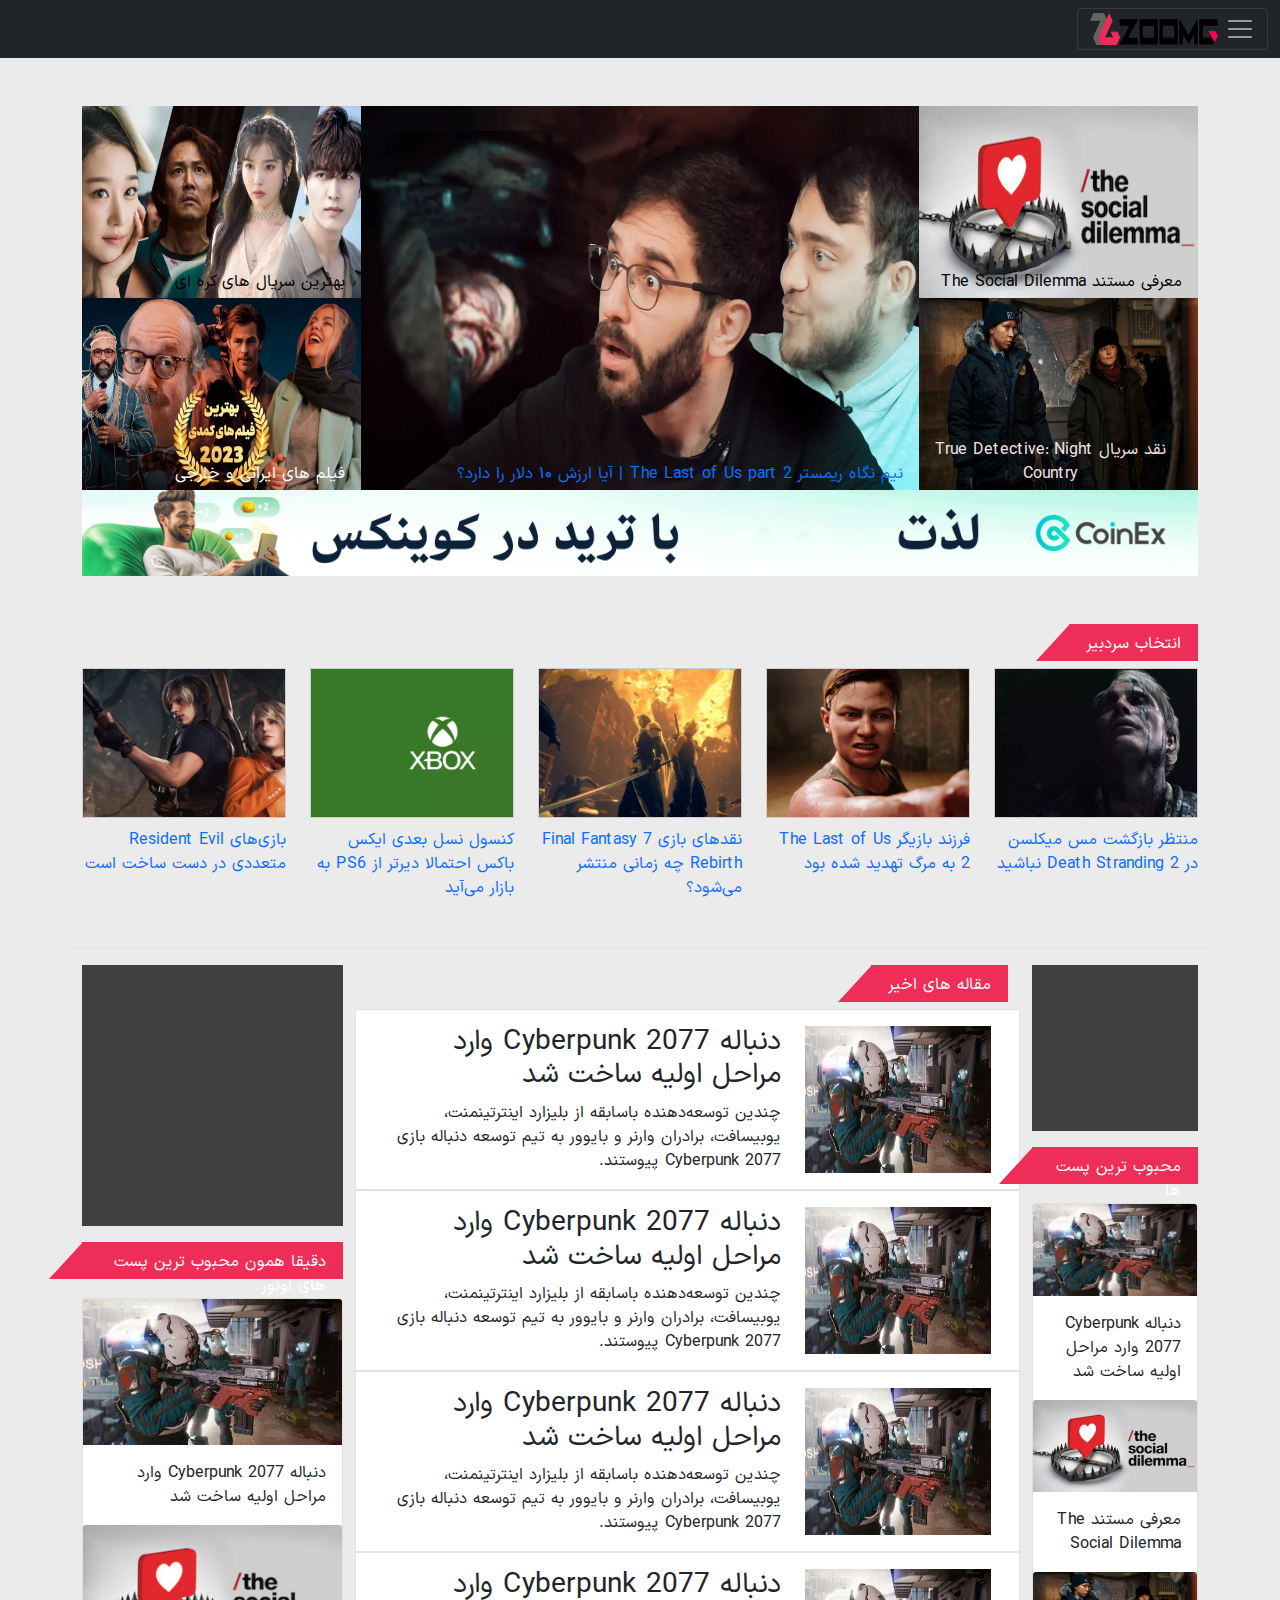
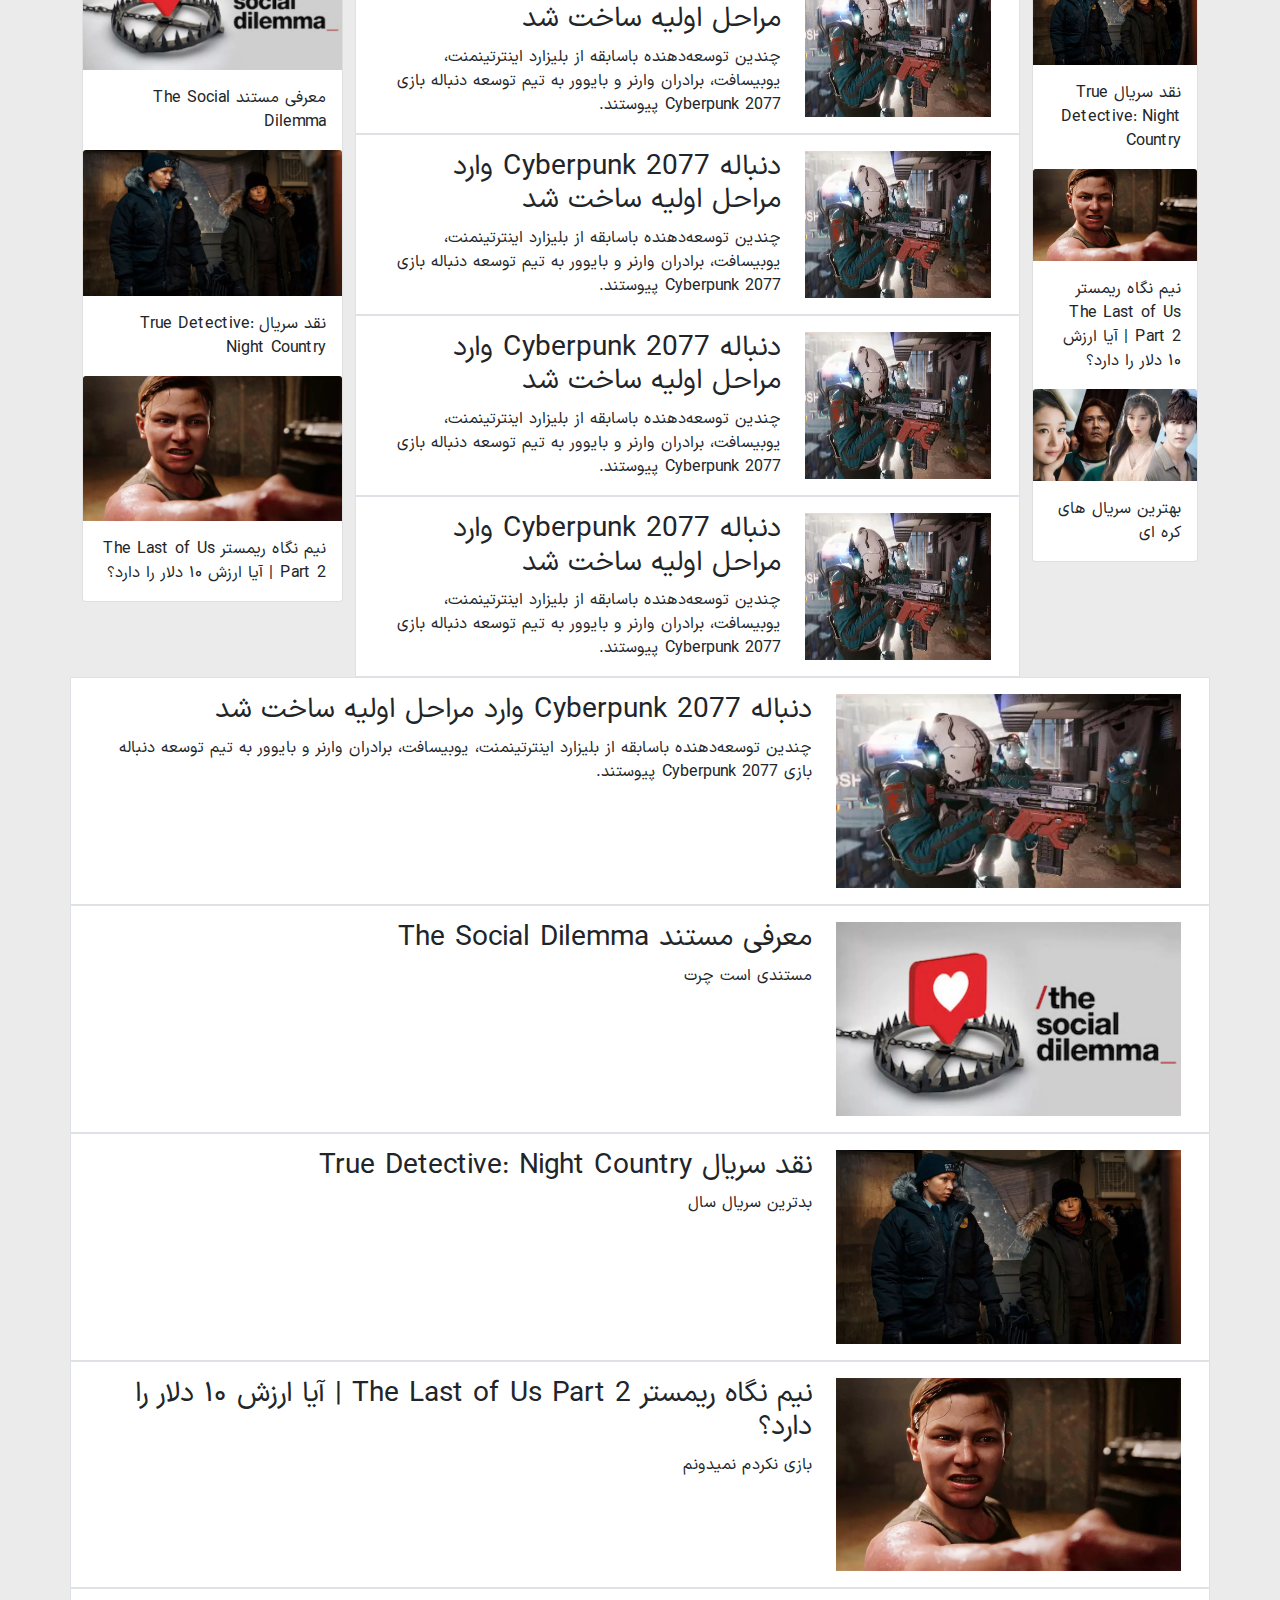
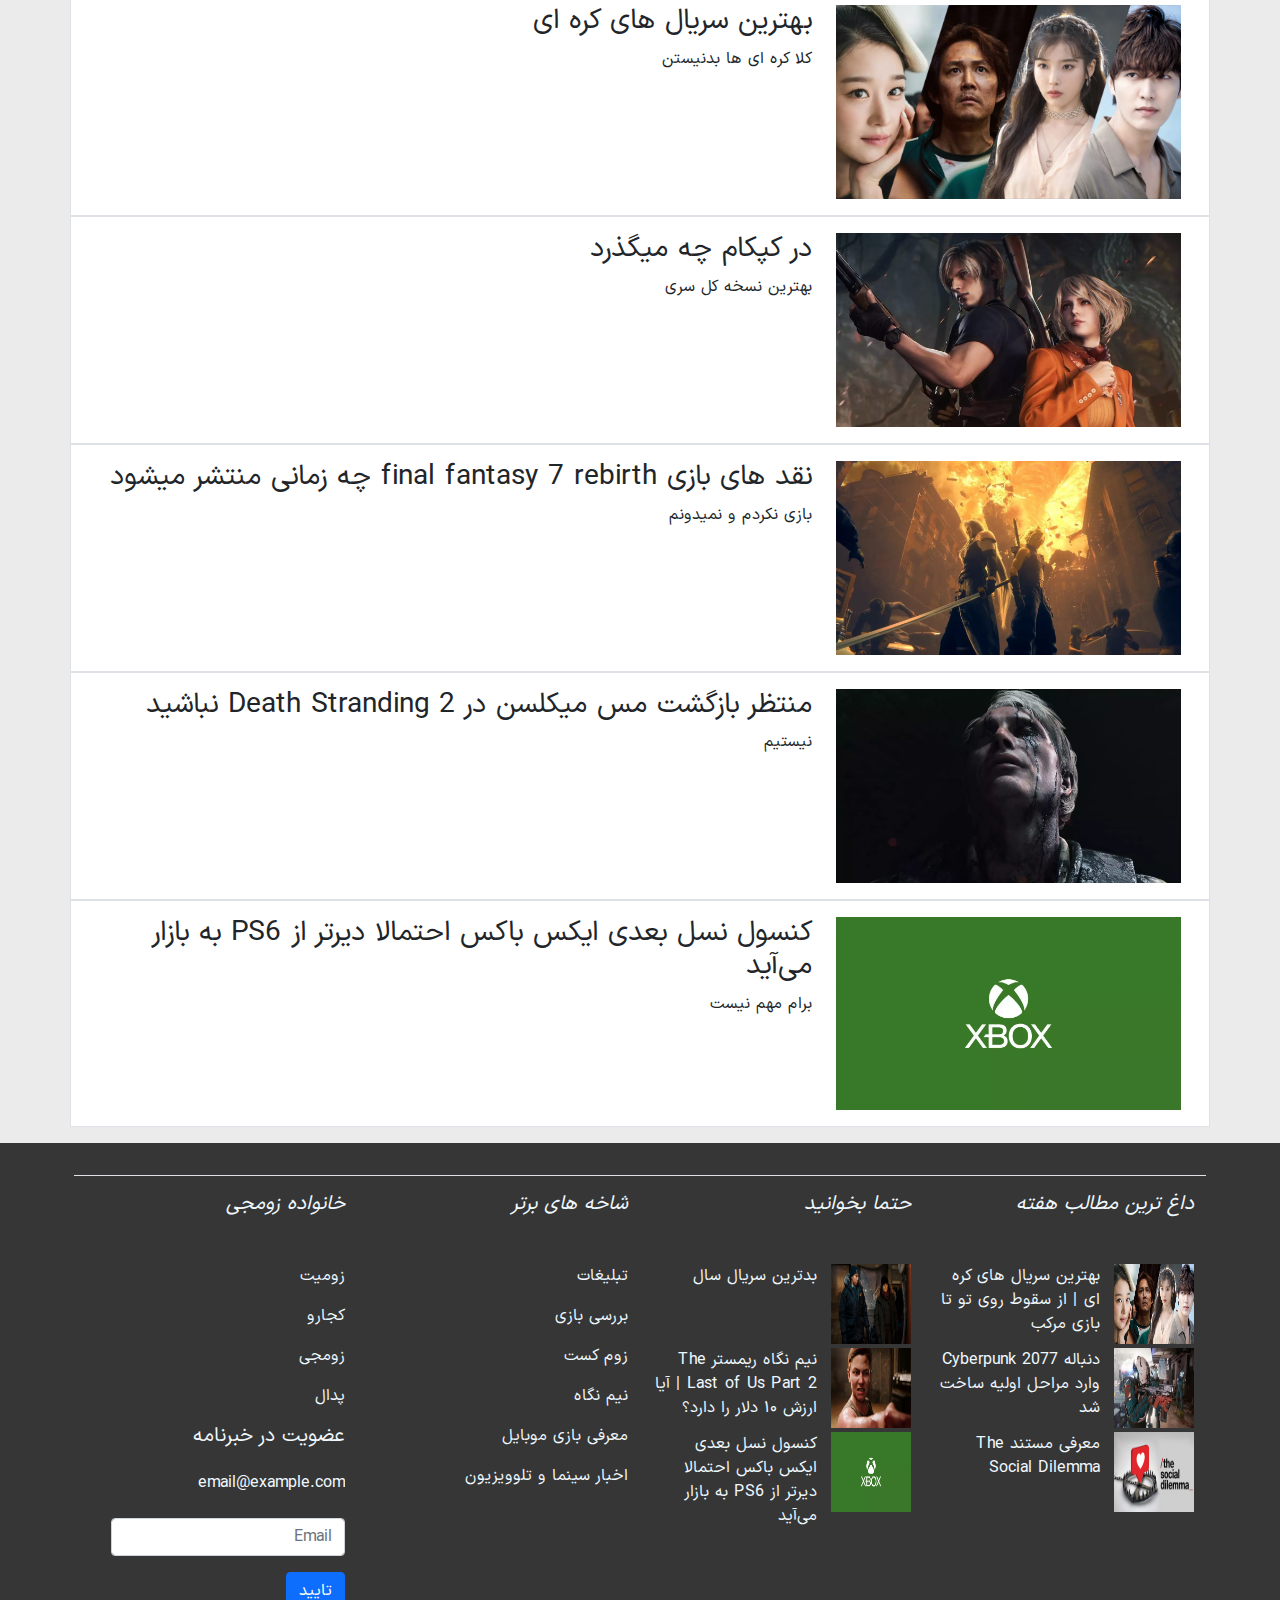
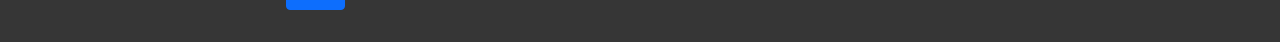
<file: index.html>
<!DOCTYPE html>
<html lang="en">
  <head>
    <meta charset="UTF-8" />
    <meta name="viewport" content="width=device-width, initial-scale=1.0" />
    <link
      rel="stylesheet"
      href="./assets/bootstrap-5.1.3-dist/css/bootstrap.rtl.css"
    />
    <link rel="stylesheet" href="./assets/css/styles.css" />
    <script src="./assets/bootstrap-5.1.3-dist/js/bootstrap.bundle.min.js" defer></script>
    <script src="./assets/js/js.js" defer></script>
    <title>Document</title>
  </head>
  
  <body>
    <div class="collapse" id="navbarToggleExternalContent" data-bs-theme="dark">
      <div class="bg-dark p-4">
        <!-- Example single danger button -->
<div class="btn-group col-xs-12 col-md-2 mt-3">
  <button type="button" class="btn btn-danger dropdown-toggle" data-bs-toggle="dropdown" aria-expanded="false">
    ثبت نام 
  </button>
  <ul class="dropdown-menu">
    <li><a class="dropdown-item" href="./assets/pages/login.html">ثبت نام </a></li>
    <li><hr class="dropdown-divider"></li>
    <li><a class="dropdown-item" href="./assets/pages/login.html">ورود</a></li>
  </ul>
</div>
<!-- Example single danger button -->
<div class="btn-group col-xs-12 col-md-2 mt-3">
  <button type="button" class="btn btn-danger dropdown-toggle" data-bs-toggle="dropdown" aria-expanded="false">
    بازی
  </button>
  <ul class="dropdown-menu">
    <li><a class="dropdown-item" href="#">استراتژیک</a></li>
    <li><hr class="dropdown-divider"></li>
    <li><a class="dropdown-item" href="#">اکشن</a></li>
    <li><hr class="dropdown-divider"></li>
    <li><a class="dropdown-item" href="#">ترسناک</a></li>
    <li><hr class="dropdown-divider"></li>
    <li><a class="dropdown-item" href="#">نوستاژیک</a></li>
  </ul>
</div>
<div class="btn-group col-xs-12 col-md-2 mt-3">
  <button type="button" class="btn btn-danger dropdown-toggle" data-bs-toggle="dropdown" aria-expanded="false">
    سینما و تلویزیون
  </button>
  <ul class="dropdown-menu">
    <li><a class="dropdown-item" href="#">بهترین های سینمای ایران </a></li>
    <li><hr class="dropdown-divider"></li>
    <li><a class="dropdown-item" href="#">بهترین های سینمای خارج</a></li>
    <li><hr class="dropdown-divider"></li>
    <li><a class="dropdown-item" href="#">ترسناک</a></li>
    <li><hr class="dropdown-divider"></li>
    <li><a class="dropdown-item" href="#">کمدی</a></li>
    <li><hr class="dropdown-divider"></li>
    <li><a class="dropdown-item" href="#">خانوادگی</a></li>
    <li><hr class="dropdown-divider"></li>
    <li><a class="dropdown-item" href="#">عاشقانه</a></li>
  </ul>
</div>
<div class="btn-group col-xs-12 col-md-2 mt-3 ">
  <button type="button" class="btn btn-danger dropdown-toggle" data-bs-toggle="dropdown" aria-expanded="false">
    سخت افزار
  </button>
  <ul class="dropdown-menu">
    <li><a class="dropdown-item" href="#">کارت گرافیک</a></li>
    <li><hr class="dropdown-divider"></li>
    <li><a class="dropdown-item" href="#">nvidia</a></li>
    <li><hr class="dropdown-divider"></li>
    <li><a class="dropdown-item" href="#">intel</a></li>
    <li><hr class="dropdown-divider"></li>
    <li><a class="dropdown-item" href="#">بهترین های هر نسل</a></li>
  </ul>
</div>
<div class="btn-group col-xs-12 col-md-2 mt-3">
  <button type="button" class="btn btn-danger dropdown-toggle" data-bs-toggle="dropdown" aria-expanded="false">
    انیمه و انیمیشن
  </button>
  <ul class="dropdown-menu">
    <li><a class="dropdown-item" href="#">نقد و بررسی</a></li>
    <li><hr class="dropdown-divider"></li>  
    <li><a class="dropdown-item" href="#">بهترین ها</a></li>
    <li><hr class="dropdown-divider"></li>  
    <li><a class="dropdown-item" href="#">مانگا</a></li>
    <li><hr class="dropdown-divider"></li>
    <li><a class="dropdown-item" href="#">نوستاژیک</a></li>
  </ul>
</div>  
      </div>
    </div>
    <nav class="navbar navbar-dark bg-dark">
      <div class="container-fluid">
        <button class="navbar-toggler" type="button" data-bs-toggle="collapse" data-bs-target="#navbarToggleExternalContent" aria-controls="navbarToggleExternalContent" aria-expanded="false" aria-label="Toggle navigation">
          <span class="navbar-toggler-icon"></span>
          <span ><img src="./assets/images/zoomg_logo.webp" style="height: 2rem; width: 8rem;" alt=""></span>
        </button>
        
      </div>
    </nav>
    <div class="container mt-5 " id="gall">
      <!-- first Row --------------------------------------------------------------------------------------------------->
      <div class="row gy-0 gx-0 d-none d-md-flex" >
        <div class="col-md-3">
          <div class="imgcontainer" style="height: 12rem;">
            <img src="./assets/images/the-social-dilemma-cover.webp" alt="" class="img-fluid " style="height: 12rem;">
            <div class="bottom-right" style="color: rgb(0, 0, 0);"><p>معرفی مستند The Social Dilemma</p></div>
          </div>
          
          <div  class="imgcontainer" style="height: 12rem;">
            <img src="./assets/images/true-detective-night-country-oliver-tagaq-home.webp" alt="" class="img-fluid " style="height: 12rem;">
            <div class="bottom-right" style="color: rgb(243, 227, 227);"><p>نقد سریال True Detective: Night Country</p></div>
          </div>
        </div>
        <div class="col-md-6">
          <div class="imgcontainer">
            <img src="./assets/images/thelastofus-part2-remastered-zoomg-nim-negah.webp" alt="" class="img-fluid " style="height: 24rem;">
            <div class="bottom-right" style="color: rgb(243, 227, 227);"><a href="./assets/pages/content.html">نیم نگاه ریمستر The Last of Us part 2 | آیا ارزش ۱۰ دلار را دارد؟</a></div>
          </div>
        </div>
        <div class="col-md-3">
          <div class="imgcontainer">
            <img src="./assets/images/best-south-korean-tv-shows1.webp" alt="" class="img-fluid " style="height: 12rem;">
            <div class="bottom-right" style="color: rgb(0, 0, 0);"><p>بهترین سریال های کره ای</p></div>
          </div>
          <div class="imgcontainer">
            <img src="./assets/images/2023-best-comedy.webp" alt="" class="img-fluid " style="height: 12rem;">
            <div class="bottom-right" style="color: rgb(255, 255, 255);"><p>فیلم های ایرانی و خارجی </p></div>
          </div>
        </div>
      </div>
      <div class="row gy-0 gx-0 d-md-none" id="gall2">
        <div class="col-md-3  col-xs-12">
          <div class="imgcontainer w-100 h-xs-100">
            <img src="./assets/images/the-social-dilemma-cover.webp" alt="" class="img-fluid  w-100 h-xs-100">
            <div class="bottom-right" style="color: rgb(0, 0, 0);"><p>معرفی مستند The Social Dilemma </p></div>
          </div>
          <div  class="imgcontainer w-100 h-xs-100">
            <img src="./assets/images/true-detective-night-country-oliver-tagaq-home.webp" alt="" class="img-fluid  w-100 h-xs-100">
            <div class="bottom-right" style="color: rgb(243, 227, 227);"><p>نقد سریال True Detective: Night Country</p></div>
          </div>
        </div>
        <div class="col-md-6 col-xs-12">
          <div class="imgcontainer">
            <img src="./assets/images/thelastofus-part2-remastered-zoomg-nim-negah.webp" alt="" class="img-fluid " style="height: 24rem;">
            <div class="bottom-right" style="color: rgb(243, 227, 227);"><p>نیم نگاه ریمستر The Last of Us Part 2 | آیا ارزش ۱۰ دلار را دارد؟</p></div>
          </div>
        </div>
        <div class="col-md-3 col-xs-12">
          <div class="imgcontainer">
            <img src="./assets/images/best-south-korean-tv-shows1.webp" alt="" class="img-fluid  w-100 h-xs-100">
            <div class="bottom-right" style="color: rgb(0, 0, 0);"><p>بهترین سریال های کره ای</p></div>
          </div>
          <div class="imgcontainer">
            <img src="./assets/images/2023-best-comedy.webp" alt="" class="img-fluid  w-100 h-xs-100">
            <div class="bottom-right" style="color: rgb(255, 255, 255);"><p>فیلم های ایرانی و خارجی</p></div>
          </div>
        </div>
      </div> 
      <!-- first Row end -->
      <!-- Second Row -->
       <div class="row">
        <div class="imgcontainer col-xs-12 ">
          <img src="./assets/images/gifzoomg-1300-100.gif" alt="" class="w-100">
        </div>
      </div>
      <!-- Second Row end -->
    </div>
    <!-- Second container -->
    <div class="container mt-5 d-none d-md-block ">
      <div class="customTitle">
        انتخاب سردبیر
      </div>
      <ul style="height: auto; " class="row">
        <li class="col-md col-sm-6 col-xs-12"><a class="imagecontainer " style="background-image: url(./assets/images/f8a4ecd5-6cd0-4bd2-8ae3-00bd445362b1.webp);" href="#" ></a><a class="textContainer" href="https://www.zoomg.ir/game-news/366577-death-stranding-2-mads-mikkelsen/">منتظر بازگشت مس میکلسن در Death Stranding 2 نباشید</a></li>
        <li class="col-md col-sm-6 col-xs-12"><a class="imagecontainer " style="background-image: url(./assets/images/the-last-of-us-part-2-abby.webp);" href="#" ></a><a class="textContainer" href="https://www.zoomg.ir/game-news/366578-tlou-2-threatened-abby-actor-child/">فرزند بازیگر The Last of Us 2 به مرگ تهدید شده بود</a></li>
        <li class="col-md col-sm-6 col-xs-12"><a class="imagecontainer " style="background-image: url(./assets/images/final-fantasy-7-rebirth.webp);" href="#" ></a><a class="textContainer" href="https://www.zoomg.ir/game-news/366572-final-fantasy-7-rebirth-reviews/">نقدهای بازی Final Fantasy 7 Rebirth چه زمانی منتشر می‌شود؟</a></li>
        <li class="col-md col-sm-6 col-xs-12"><a class="imagecontainer " style="background-image: url(./assets/images/xbox-logo.webp);" href="#" ></a><a class="textContainer" href="https://www.zoomg.ir/game-news/366568-next-gen-xbox-release-later-ps6/">کنسول نسل بعدی ایکس باکس احتمالا دیرتر از PS6 به بازار می‌آید</a></li>
        <li class="col-md col-sm-6 col-xs-12"><a class="imagecontainer " style="background-image: url(./assets/images/resident-evil-4-remake-review-zoomg.webp);" href="#" ></a><a class="textContainer" href="https://www.zoomg.ir/game-news/366560-five-resident-evil-games-development/">بازی‌های Resident Evil متعددی در دست ساخت است</a></li>
      </ul>
    </div>
    <div class="container-fluid mt-5 d-block d-md-none ">
      <div class="customTitle">
        انتخاب سردبیر
      </div>
      <ul style="height: auto; " class="row-fluid">
        <li class="col-sm-6 col-xs-12"><a class="imagecontainer" style="background-image: url(./assets/images/f8a4ecd5-6cd0-4bd2-8ae3-00bd445362b1.webp);" href="#" ></a><a class="textContainer" href="https://www.zoomg.ir/game-news/366577-death-stranding-2-mads-mikkelsen/">منتظر بازگشت مس میکلسن در Death Stranding 2 نباشید</a></li>
        <li class="col-sm-6 col-xs-12"><a class="imagecontainer" style="background-image: url(./assets/images/the-last-of-us-part-2-abby.webp);" href="#" ></a><a class="textContainer" href="https://www.zoomg.ir/game-news/366578-tlou-2-threatened-abby-actor-child/">فرزند بازیگر The Last of Us 2 به مرگ تهدید شده بود</a></li>
        <li class="col-sm-6 col-xs-12"><a class="imagecontainer" style="background-image: url(./assets/images/final-fantasy-7-rebirth.webp);" href="#" ></a><a class="textContainer" href="https://www.zoomg.ir/game-news/366572-final-fantasy-7-rebirth-reviews/">نقدهای بازی Final Fantasy 7 Rebirth چه زمانی منتشر می‌شود؟</a></li>
        <li class="col-sm-6 col-xs-12"><a class="imagecontainer" style="background-image: url(./assets/images/xbox-logo.webp);" href="#" ></a><a class="textContainer" href="https://www.zoomg.ir/game-news/366568-next-gen-xbox-release-later-ps6/">کنسول نسل بعدی ایکس باکس احتمالا دیرتر از PS6 به بازار می‌آید</a></li>
        <li class="col-sm-6 col-xs-12"><a class="imagecontainer" style="background-image: url(./assets/images/resident-evil-4-remake-review-zoomg.webp);" href="#" ></a><a class="textContainer" href="https://www.zoomg.ir/game-news/366560-five-resident-evil-games-development/">بازی‌های Resident Evil متعددی در دست ساخت است</a></li>
      </ul>
    </div>
        <!-- Second container end -->
    <div class="container mt-5 border-top pt-3" >
    <div class="row"  id="root3">
      <div class="col-md-2  d-none d-md-block " id="root1"><img class="w-100" src="./assets/images/250-x-250-banner-2.gif" alt="" >
        <div class="customTitle mt-3">
          محبوب ترین پست ها
        </div>
      </div>
    
      <div class="col-md-7">
        <div class="customTitle ">
          مقاله های اخیر
        </div>
        
        <div class="row border p-3 " style="background-color: white;">
          <div class="col-md-4">
            <img class="w-100 h-100" src="./assets/images/cyberpunk-2077-characters.webp" alt="">
          </div>
          <div class="col-md-8">
            <ul>
              <li><h3>دنباله Cyberpunk 2077 وارد مراحل اولیه ساخت شد</h3></li>
              <li><p>چندین توسعه‌دهنده باسابقه از بلیزارد اینترتینمنت، یوبیسافت، برادران وارنر و بایوور به تیم توسعه دنباله بازی Cyberpunk 2077 پیوستند.</p></li>
            </ul>
          </div>
        </div>
        <div class="row border p-3 " style="background-color: white;">
          <div class="col-md-4">
            <img class="w-100 h-100" src="./assets/images/cyberpunk-2077-characters.webp" alt="">
          </div>
          <div class="col-md-8">
            <ul>
              <li><h3>دنباله Cyberpunk 2077 وارد مراحل اولیه ساخت شد</h3></li>
              <li><p>چندین توسعه‌دهنده باسابقه از بلیزارد اینترتینمنت، یوبیسافت، برادران وارنر و بایوور به تیم توسعه دنباله بازی Cyberpunk 2077 پیوستند.</p></li>
            </ul>
          </div>
        </div>
        <div class="row border p-3 " style="background-color: white;">
          <div class="col-md-4">
            <img class="w-100 h-100" src="./assets/images/cyberpunk-2077-characters.webp" alt="">
          </div>
          <div class="col-md-8">
            <ul>
              <li><h3>دنباله Cyberpunk 2077 وارد مراحل اولیه ساخت شد</h3></li>
              <li><p>چندین توسعه‌دهنده باسابقه از بلیزارد اینترتینمنت، یوبیسافت، برادران وارنر و بایوور به تیم توسعه دنباله بازی Cyberpunk 2077 پیوستند.</p></li>
            </ul>
          </div>
        </div>
        <div class="row border p-3 " style="background-color: white;">
          <div class="col-md-4">
            <img class="w-100 h-100" src="./assets/images/cyberpunk-2077-characters.webp" alt="">
          </div>
          <div class="col-md-8">
            <ul>
              <li><h3>دنباله Cyberpunk 2077 وارد مراحل اولیه ساخت شد</h3></li>
              <li><p>چندین توسعه‌دهنده باسابقه از بلیزارد اینترتینمنت، یوبیسافت، برادران وارنر و بایوور به تیم توسعه دنباله بازی Cyberpunk 2077 پیوستند.</p></li>
            </ul>
          </div>
        </div>
        <div class="row border p-3 " style="background-color: white;">
          <div class="col-md-4">
            <img class="w-100 h-100" src="./assets/images/cyberpunk-2077-characters.webp" alt="">
          </div>
          <div class="col-md-8">
            <ul>
              <li><h3>دنباله Cyberpunk 2077 وارد مراحل اولیه ساخت شد</h3></li>
              <li><p>چندین توسعه‌دهنده باسابقه از بلیزارد اینترتینمنت، یوبیسافت، برادران وارنر و بایوور به تیم توسعه دنباله بازی Cyberpunk 2077 پیوستند.</p></li>
            </ul>
          </div>
        </div>
        <div class="row border p-3 " style="background-color: white;">
          <div class="col-md-4">
            <img class="w-100 h-100" src="./assets/images/cyberpunk-2077-characters.webp" alt="">
          </div>
          <div class="col-md-8">
            <ul>
              <li><h3>دنباله Cyberpunk 2077 وارد مراحل اولیه ساخت شد</h3></li>
              <li><p>چندین توسعه‌دهنده باسابقه از بلیزارد اینترتینمنت، یوبیسافت، برادران وارنر و بایوور به تیم توسعه دنباله بازی Cyberpunk 2077 پیوستند.</p></li>
            </ul>
          </div>
        </div>
        <div class="row border p-3 " style="background-color: white;">
          <div class="col-md-4">
            <img class="w-100 h-100" src="./assets/images/cyberpunk-2077-characters.webp" alt="">
          </div>
          <div class="col-md-8">
            <ul>
              <li><h3>دنباله Cyberpunk 2077 وارد مراحل اولیه ساخت شد</h3></li>
              <li><p>چندین توسعه‌دهنده باسابقه از بلیزارد اینترتینمنت، یوبیسافت، برادران وارنر و بایوور به تیم توسعه دنباله بازی Cyberpunk 2077 پیوستند.</p></li>
            </ul>
          </div>
        </div>
      </div>
      <div class="col-md-3 d-none d-md-block" id="root2"><img class="w-100" src="./assets/images/250-x-250-banner-2.gif" alt="">
        <div class="customTitle mt-3">
          دقیقا همون محبوب ترین پست های اونور
        </div>
        
        </div>
  </div>
</div>
    <div class="container-fluid mt-3 " style="background-color: #363636;">
      <div class="container p-3">
        <div class="row ">
          <div class="col-md-3 col-sm-6 col-xs-12 border-top pt-3 mt-3"><h5 style="color: aliceblue;"><em>داغ ترین مطالب هفته</em></h5>
            <ul>
              <li>
                <div class="row mt-5">
                  <div class="col-4"><img style="height: 80px; width: 80px;" src="./assets/images/best-south-korean-tv-shows1.webp" alt=""></div>
                  <div class="col-8"><p style="color: aliceblue;">بهترین سریال های کره ای | از سقوط روی تو تا بازی مرکب</p></div>
                </div>
              </li>
              <li>
                <div class="row mt-1">
                  <div class="col-4"><img style="height: 80px; width: 80px;" src="./assets/images/cyberpunk-2077-characters.webp" alt=""></div>
                  <div class="col-8"><p style="color: aliceblue;">دنباله Cyberpunk 2077 وارد مراحل اولیه ساخت شد</p></div>
                </div>
              </li>
              <li>
                <div class="row mt-1">
                  <div class="col-4"><img style="height: 80px; width: 80px;" src="./assets/images/the-social-dilemma-cover.webp" alt=""></div>
                  <div class="col-8"><p style="color: aliceblue;">معرفی مستند The Social Dilemma</p></div>
                </div>
              </li>
            </ul>
          </div>
          <div class="col-md-3 col-sm-6 col-xs-12 border-top pt-3 mt-3"><h5 style="color: aliceblue;"><em>حتما بخوانید</em></h5>
            <ul>
              <li>
                <div class="row mt-5">
                  <div class="col-4"><img style="height: 80px; width: 80px;" src="./assets/images/true-detective-night-country-oliver-tagaq-home.webp" alt=""></div>
                  <div class="col-8"><p style="color: aliceblue;">بدترین سریال سال</p></div>
                </div>
              </li>
              <li>
                <div class="row mt-1">
                  <div class="col-4"><img style="height: 80px; width: 80px;" src="./assets/images/the-last-of-us-part-2-abby.webp" alt=""></div>
                  <div class="col-8"><p style="color: aliceblue;">نیم نگاه ریمستر The Last of Us Part 2 | آیا ارزش ۱۰ دلار را دارد؟</p></div>
                </div>
              </li>
              <li>
                <div class="row mt-1">
                  <div class="col-4"><img style="height: 80px; width: 80px;" src="./assets/images/xbox-logo.webp" alt=""></div>
                  <div class="col-8"><p style="color: aliceblue;">کنسول نسل بعدی ایکس باکس احتمالا دیرتر از PS6 به بازار می‌آید</p></div>
                </div>
              </li>
            </ul>
          </div>
          <div class="col-md-3 col-sm-6 col-xs-12 border-top pt-3 mt-3"><h5 style="color: aliceblue;"><em>شاخه های برتر</em></h5>
            <ul>
              <li class="mt-5"><p style="color: aliceblue;">تبلیغات</p></li>
              <li class="mt-3"><p style="color: aliceblue;">بررسی بازی</p></li>
              <li class="mt-3"><p style="color: aliceblue;">زوم کست</p></li>
              <li class="mt-3"><p style="color: aliceblue;">نیم نگاه</p></li>
              <li class="mt-3"><p style="color: aliceblue;">معرفی بازی موبایل</p></li>
              <li class="mt-3"><p style="color: aliceblue;">اخبار سینما و تلوویزیون</p></li>
            </ul>
          </div>
          <div class="col-md-3 col-sm-6 col-xs-12 border-top pt-3 mt-3"><h5 style="color: aliceblue;"><em>خانواده زومجی</em></h5>
            <ul>
              <li class="mt-5"><p style="color: aliceblue;">زومیت</p></li>
              <li class="mt-3"><p style="color: aliceblue;">کجارو</p></li>
              <li class="mt-3"><p style="color: aliceblue;">زومجی</p></li>
              <li class="mt-3"><p style="color: aliceblue;">پدال</p></li>
              <li class="mt-3"><h5 style="color:aliceblue;">عضویت در خبرنامه</h5></li>
              <li class="mt-3">
                <form class="row g-3">
                  <div class="col-auto">
                    <label for="staticEmail2" class="visually-hidden">ایمیل خود را وارد کنید</label>
                    <input type="text" readonly class="form-control-plaintext " style="color: aliceblue;" id="staticEmail2" value="email@example.com">
                  </div>
                  <div class="col-auto">
                    <label for="inputPassword2" class="visually-hidden">Email</label>
                    <input type="password" class="form-control" id="inputPassword2" placeholder="Email">
                  </div>
                  <div class="col-auto">
                    <button type="submit" class="btn btn-primary mb-3">تایید</button>
                  </div>
                </form>
              </li>
            </ul>
          </div>
        </div>
      </div>
  </body>
</html>
</file>
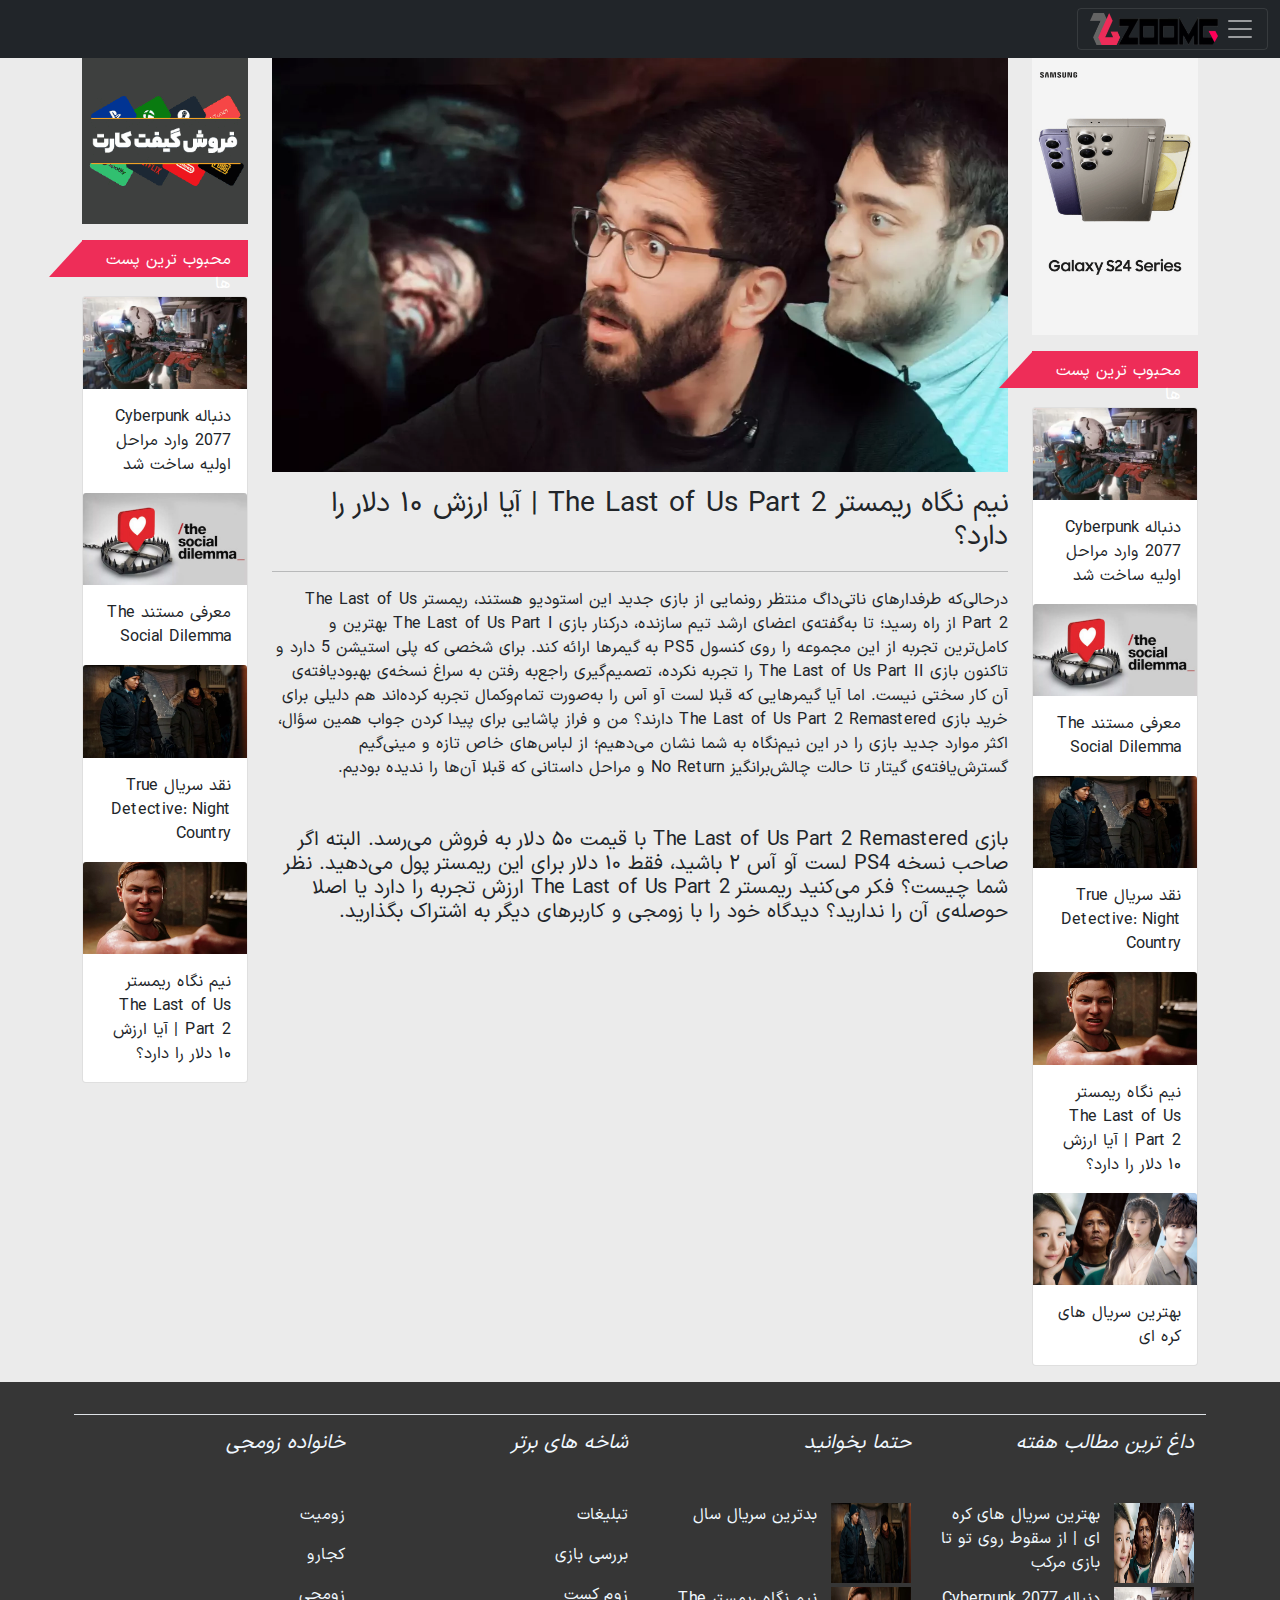
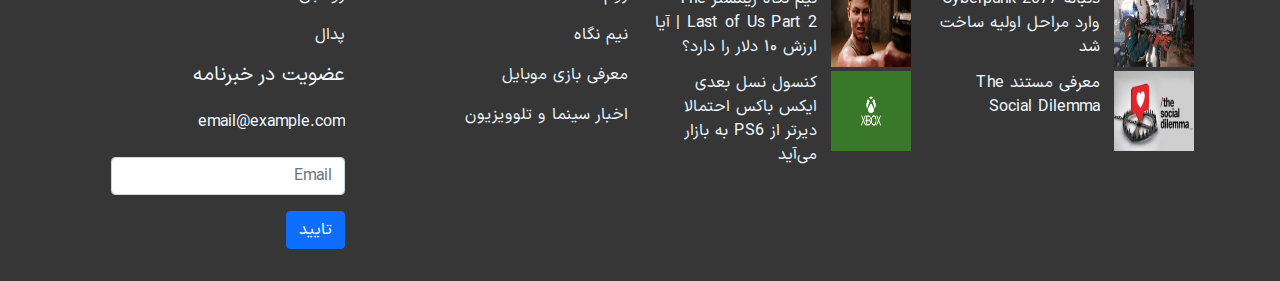
<file: assets/pages/content.html>
<!DOCTYPE html>
<html lang="en">
<head>
  <meta charset="UTF-8">
  <meta name="viewport" content="width=device-width, initial-scale=1.0">
  <link rel="stylesheet" href="../bootstrap-5.1.3-dist/css/bootstrap.rtl.min.css">
  <link rel="stylesheet" href="../css/styles.css">
  <script src="../bootstrap-5.1.3-dist/js/bootstrap.bundle.min.js" defer></script>
  <title>Document</title>
</head>
<body>
  <div class="collapse" id="navbarToggleExternalContent" data-bs-theme="dark">
    <div class="bg-dark p-4">
      <!-- Example single danger button -->
<div class="btn-group col-xs-12 col-md-2 mt-3">
<button type="button" class="btn btn-danger dropdown-toggle" data-bs-toggle="dropdown" aria-expanded="false">
  ثبت نام 
</button>
<ul class="dropdown-menu">
  <li><a class="dropdown-item" href="../pages/login.html">ثبت نام </a></li>
  <li><hr class="dropdown-divider"></li>
  <li><a class="dropdown-item" href="../pages/login.html">ورود</a></li>
</ul>
</div>
<!-- Example single danger button -->
<div class="btn-group col-xs-12 col-md-2 mt-3">
<button type="button" class="btn btn-danger dropdown-toggle" data-bs-toggle="dropdown" aria-expanded="false">
  بازی
</button>
<ul class="dropdown-menu">
  <li><a class="dropdown-item" href="#">استراتژیک</a></li>
  <li><hr class="dropdown-divider"></li>
  <li><a class="dropdown-item" href="#">اکشن</a></li>
  <li><hr class="dropdown-divider"></li>
  <li><a class="dropdown-item" href="#">ترسناک</a></li>
  <li><hr class="dropdown-divider"></li>
  <li><a class="dropdown-item" href="#">نوستاژیک</a></li>
</ul>
</div>
<div class="btn-group col-xs-12 col-md-2 mt-3">
<button type="button" class="btn btn-danger dropdown-toggle" data-bs-toggle="dropdown" aria-expanded="false">
  سینما و تلویزیون
</button>
<ul class="dropdown-menu">
  <li><a class="dropdown-item" href="#">بهترین های سینمای ایران </a></li>
  <li><hr class="dropdown-divider"></li>
  <li><a class="dropdown-item" href="#">بهترین های سینمای خارج</a></li>
  <li><hr class="dropdown-divider"></li>
  <li><a class="dropdown-item" href="#">ترسناک</a></li>
  <li><hr class="dropdown-divider"></li>
  <li><a class="dropdown-item" href="#">کمدی</a></li>
  <li><hr class="dropdown-divider"></li>
  <li><a class="dropdown-item" href="#">خانوادگی</a></li>
  <li><hr class="dropdown-divider"></li>
  <li><a class="dropdown-item" href="#">عاشقانه</a></li>
</ul>
</div>
<div class="btn-group col-xs-12 col-md-2 mt-3 ">
<button type="button" class="btn btn-danger dropdown-toggle" data-bs-toggle="dropdown" aria-expanded="false">
  سخت افزار
</button>
<ul class="dropdown-menu">
  <li><a class="dropdown-item" href="#">کارت گرافیک</a></li>
  <li><hr class="dropdown-divider"></li>
  <li><a class="dropdown-item" href="#">nvidia</a></li>
  <li><hr class="dropdown-divider"></li>
  <li><a class="dropdown-item" href="#">intel</a></li>
  <li><hr class="dropdown-divider"></li>
  <li><a class="dropdown-item" href="#">بهترین های هر نسل</a></li>
</ul>
</div>
<div class="btn-group col-xs-12 col-md-2 mt-3">
<button type="button" class="btn btn-danger dropdown-toggle" data-bs-toggle="dropdown" aria-expanded="false">
  انیمه و انیمیشن
</button>
<ul class="dropdown-menu">
  <li><a class="dropdown-item" href="#">نقد و بررسی</a></li>
  <li><hr class="dropdown-divider"></li>  
  <li><a class="dropdown-item" href="#">بهترین ها</a></li>
  <li><hr class="dropdown-divider"></li>  
  <li><a class="dropdown-item" href="#">مانگا</a></li>
  <li><hr class="dropdown-divider"></li>
  <li><a class="dropdown-item" href="#">نوستاژیک</a></li>
</ul>
</div>  
    </div>
  </div>
  <nav class="navbar navbar-dark bg-dark">
    <div class="container-fluid">
      <button class="navbar-toggler" type="button" data-bs-toggle="collapse" data-bs-target="#navbarToggleExternalContent" aria-controls="navbarToggleExternalContent" aria-expanded="false" aria-label="Toggle navigation">
        <span class="navbar-toggler-icon"></span>
        <span><img src="../images/zoomg_logo.webp" style="height: 2rem; width: 8rem;" alt=""></span>
      </button>
      
    </div>
  </nav>
  <div class="container">
    <div class="row">
      <div class="col-2 d-none d-md-block"><img class="w-100 " src="../images/banner-samsungfire-300-500.gif" alt="">
        <div class="customTitle mt-3 ">
          محبوب ترین پست ها
        </div>
        <div class="card w-100" style="width: 18rem;"><div><img src="../images/cyberpunk-2077-characters.webp" class="card-img-top w-100" alt="..."> <div class="card-body"> <p class="card-text">دنباله Cyberpunk 2077 وارد مراحل اولیه ساخت شد</p> </div> <img src="../images/the-social-dilemma-cover.webp" class="card-img-top w-100" alt="..."> <div class="card-body"> <p class="card-text">معرفی مستند The Social Dilemma</p> </div> <img src="../images/true-detective-night-country-oliver-tagaq-home.webp" class="card-img-top w-100" alt="..."> <div class="card-body"> <p class="card-text">نقد سریال True Detective: Night Country</p> </div> <img src="../images/the-last-of-us-part-2-abby.webp" class="card-img-top w-100" alt="..."> <div class="card-body"> <p class="card-text">نیم نگاه ریمستر The Last of Us Part 2 | آیا ارزش ۱۰ دلار را دارد؟</p> </div> <img src="../images/best-south-korean-tv-shows1.webp" class="card-img-top w-100" alt="..."> <div class="card-body"> <p class="card-text">بهترین سریال های کره ای</p> </div> </div></div>
      </div>
      <div class="col-8 "><img class="w-100 " src="../images/thelastofus-part2-remastered-zoomg-nim-negah.webp" alt="">
        <h3 class="mt-3"> نیم نگاه ریمستر The Last of Us Part 2 | آیا ارزش ۱۰ دلار را دارد؟ </h3>
        <hr>
        <p>درحالی‌که طرفدارهای ناتی‌داگ منتظر رونمایی از بازی جدید این استودیو هستند، ریمستر The Last of Us Part 2 از راه رسید؛ تا به‌گفته‌ی اعضای ارشد تیم سازنده، درکنار بازی The Last of Us Part I بهترین و کامل‌ترین تجربه از این مجموعه را روی کنسول PS5 به گیمرها ارائه کند.

          برای شخصی که پلی استیشن 5 دارد و تاکنون بازی The Last of Us Part II را تجربه نکرده، تصمیم‌گیری راجع‌به رفتن به سراغ نسخه‌ی بهبودیافته‌ی آن کار سختی نیست. اما آیا گیمرهایی که قبلا لست آو آس را به‌صورت تمام‌وکمال تجربه کرده‌اند هم دلیلی برای خرید بازی The Last of Us Part 2 Remastered دارند؟ من و فراز پاشایی برای پیدا کردن جواب همین سؤال، اکثر موارد جدید بازی را در این نیم‌نگاه به شما نشان می‌دهیم؛ از لباس‌های خاص تازه و مینی‌گیم گسترش‌یافته‌ی گیتار تا حالت چالش‌برانگیز No Return و مراحل داستانی که قبلا آن‌ها را ندیده بودیم.</p>
        <h5 class="mt-5">بازی The Last of Us Part 2 Remastered با قیمت ۵۰ دلار به فروش می‌رسد. البته اگر صاحب نسخه PS4 لست آو آس ۲ باشید، فقط ۱۰ دلار برای این ریمستر پول می‌دهید.

          نظر شما چیست؟ فکر می‌کنید ریمستر The Last of Us Part 2 ارزش تجربه را دارد یا اصلا حوصله‌ی آن را ندارید؟ دیدگاه خود را با زومجی و کاربرهای دیگر به اشتراک بگذارید.</h5>
        </div>
      <div class="col-md-2  d-none d-md-block " id="root1"><img class="w-100" src="../images/250-x-250-banner-2.gif" alt="" >
        <div class="customTitle mt-3">
          محبوب ترین پست ها
        </div>
        
        <div class="card w-100" style="width: 18rem;"><div><img src="../images/cyberpunk-2077-characters.webp" class="card-img-top w-100" alt="..."> <div class="card-body"> <p class="card-text">دنباله Cyberpunk 2077 وارد مراحل اولیه ساخت شد</p> </div> <img src="../images/the-social-dilemma-cover.webp" class="card-img-top w-100" alt="..."> <div class="card-body"> <p class="card-text">معرفی مستند The Social Dilemma</p> </div> <img src="../images/true-detective-night-country-oliver-tagaq-home.webp" class="card-img-top w-100" alt="..."> <div class="card-body"> <p class="card-text">نقد سریال True Detective: Night Country</p> </div> <img src="../images/the-last-of-us-part-2-abby.webp" class="card-img-top w-100" alt="..."> <div class="card-body"> <p class="card-text">نیم نگاه ریمستر The Last of Us Part 2 | آیا ارزش ۱۰ دلار را دارد؟</p> </div> </div></div></div>
      </div>
    </div>
        <div class="container-fluid mt-3 " style="background-color: #363636;">
          <div class="container p-3">
            <div class="row ">
              <div class="col-md-3 col-sm-6 col-xs-12 border-top pt-3 mt-3"><h5 style="color: aliceblue;"><em>داغ ترین مطالب هفته</em></h5>
                <ul>
                  <li>
                    <div class="row mt-5">
                      <div class="col-4"><img style="height: 80px; width: 80px;" src="../images/best-south-korean-tv-shows1.webp" alt=""></div>
                      <div class="col-8"><p style="color: aliceblue;">بهترین سریال های کره ای | از سقوط روی تو تا بازی مرکب</p></div>
                    </div>
                  </li>
                  <li>
                    <div class="row mt-1">
                      <div class="col-4"><img style="height: 80px; width: 80px;" src="../images/cyberpunk-2077-characters.webp" alt=""></div>
                      <div class="col-8"><p style="color: aliceblue;">دنباله Cyberpunk 2077 وارد مراحل اولیه ساخت شد</p></div>
                    </div>
                  </li>
                  <li>
                    <div class="row mt-1">
                      <div class="col-4"><img style="height: 80px; width: 80px;" src="../images/the-social-dilemma-cover.webp" alt=""></div>
                      <div class="col-8"><p style="color: aliceblue;">معرفی مستند The Social Dilemma</p></div>
                    </div>
                  </li>
                </ul>
              </div>
              <div class="col-md-3 col-sm-6 col-xs-12 border-top pt-3 mt-3"><h5 style="color: aliceblue;"><em>حتما بخوانید</em></h5>
                <ul>
                  <li>
                    <div class="row mt-5">
                      <div class="col-4"><img style="height: 80px; width: 80px;" src="../images/true-detective-night-country-oliver-tagaq-home.webp" alt=""></div>
                      <div class="col-8"><p style="color: aliceblue;">بدترین سریال سال</p></div>
                    </div>
                  </li>
                  <li>
                    <div class="row mt-1">
                      <div class="col-4"><img style="height: 80px; width: 80px;" src="../images/the-last-of-us-part-2-abby.webp" alt=""></div>
                      <div class="col-8"><p style="color: aliceblue;">نیم نگاه ریمستر The Last of Us Part 2 | آیا ارزش ۱۰ دلار را دارد؟</p></div>
                    </div>
                  </li>
                  <li>
                    <div class="row mt-1">
                      <div class="col-4"><img style="height: 80px; width: 80px;" src="../images/xbox-logo.webp" alt=""></div>
                      <div class="col-8"><p style="color: aliceblue;">کنسول نسل بعدی ایکس باکس احتمالا دیرتر از PS6 به بازار می‌آید</p></div>
                    </div>
                  </li>
                </ul>
              </div>
              <div class="col-md-3 col-sm-6 col-xs-12 border-top pt-3 mt-3"><h5 style="color: aliceblue;"><em>شاخه های برتر</em></h5>
                <ul>
                  <li class="mt-5"><p style="color: aliceblue;">تبلیغات</p></li>
                  <li class="mt-3"><p style="color: aliceblue;">بررسی بازی</p></li>
                  <li class="mt-3"><p style="color: aliceblue;">زوم کست</p></li>
                  <li class="mt-3"><p style="color: aliceblue;">نیم نگاه</p></li>
                  <li class="mt-3"><p style="color: aliceblue;">معرفی بازی موبایل</p></li>
                  <li class="mt-3"><p style="color: aliceblue;">اخبار سینما و تلوویزیون</p></li>
                </ul>
              </div>
              <div class="col-md-3 col-sm-6 col-xs-12 border-top pt-3 mt-3"><h5 style="color: aliceblue;"><em>خانواده زومجی</em></h5>
                <ul>
                  <li class="mt-5"><p style="color: aliceblue;">زومیت</p></li>
                  <li class="mt-3"><p style="color: aliceblue;">کجارو</p></li>
                  <li class="mt-3"><p style="color: aliceblue;">زومجی</p></li>
                  <li class="mt-3"><p style="color: aliceblue;">پدال</p></li>
                  <li class="mt-3"><h5 style="color:aliceblue;">عضویت در خبرنامه</h5></li>
                  <li class="mt-3">
                    <form class="row g-3">
                      <div class="col-auto">
                        <label for="staticEmail2" class="visually-hidden">ایمیل خود را وارد کنید</label>
                        <input type="text" readonly="" class="form-control-plaintext " style="color: aliceblue;" id="staticEmail2" value="email@example.com">
                      </div>
                      <div class="col-auto">
                        <label for="inputPassword2" class="visually-hidden">Email</label>
                        <input type="password" class="form-control" id="inputPassword2" placeholder="Email">
                      </div>
                      <div class="col-auto">
                        <button type="submit" class="btn btn-primary mb-3">تایید</button>
                      </div>
                    </form>
                  </li>
                </ul>
              </div>
            </div>
          </div>
      
    
    </div>
      </div>
</body>
</html>
</file>
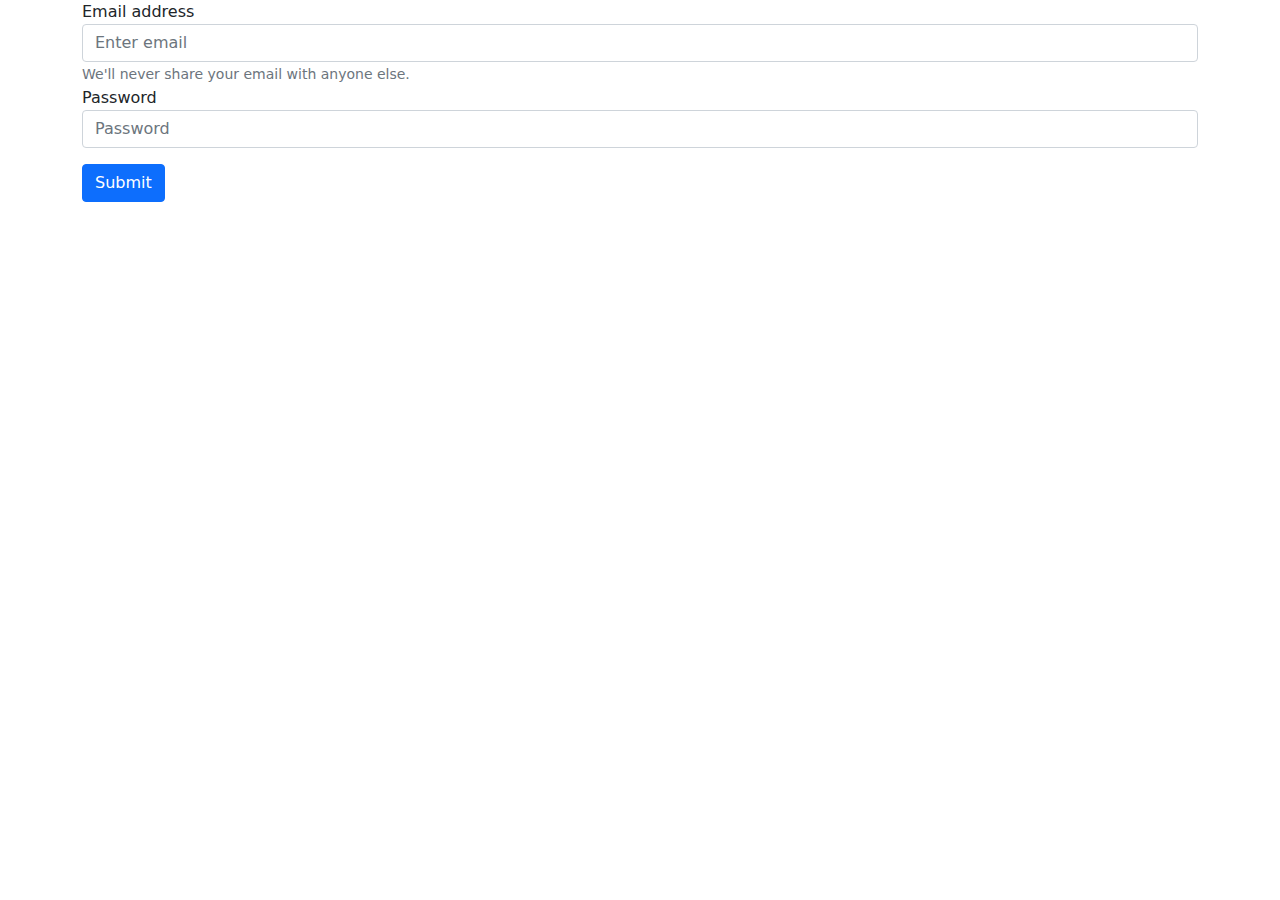
<file: assets/pages/login.html>
<!DOCTYPE html>
<html lang="en">
<head>
  <meta charset="UTF-8">
  <meta name="viewport" content="width=device-width, initial-scale=1.0">
  <link rel="stylesheet" href="../bootstrap-5.1.3-dist/css/bootstrap.rtl.min.css">
  <script src="../bootstrap-5.1.3-dist/js/bootstrap.bundle.min.js" defer></script>
  <title>Document</title>
</head>
<body>
  <div class="container">
  <form>
    <div class="form-group">
      <label for="exampleInputEmail1">Email address</label>
      <input type="email" class="form-control" id="exampleInputEmail1" aria-describedby="emailHelp" placeholder="Enter email">
      <small id="emailHelp" class="form-text text-muted">We'll never share your email with anyone else.</small>
    </div>
    <div class="form-group">
      <label for="exampleInputPassword1">Password</label>
      <input type="password" class="form-control" id="exampleInputPassword1" placeholder="Password">
    </div>
    <button type="submit" class="btn btn-primary mt-3">Submit</button>
  </form>
  </div>
</body>
</html>
</file>
<file: assets/css/styles.css>
html, body, div, span, applet, object, iframe, p, blockquote, pre, a, abbr, acronym, address, big, cite, code, del, dfn, img, ins, kbd, q, s, samp, strike, strong, sub, sup, tt, var, b, u, i, center, dl, dt, dd, ol, ul, li, fieldset, form, label, legend, table, caption, tbody, tfoot, thead, tr, th, td, article, aside, canvas, details, embed, figure, figcaption, footer, header, hgroup, menu, nav, output, ruby, section, summary, time, mark, audio, video {
  margin: 0;
  padding: 0;
  border: 0;
  
}

body{
  background-color: #ebebeb;
}

@font-face {
  font-family: IRANSansX-Black;
  src: url(../font/IRANSansX-Black.woff);
}

@font-face {
  font-family: IRANSansX-ExtraBold;
  src: url(../font/IRANSansX-Regular.woff);
}

*{font-family: IRANSansX-ExtraBold;}
body{
  direction: rtl;
}
.container{
  width: 100%;
}
.col-md-15 {
  width: 20%;
  float: right;
}
.col-sm-12 {
  flex: 0 0 auto;
  width: 100%;
}
.col-lg-15, .col-md-15, .col-sm-15, .col-xs-15 {
  position: relative;
  min-height: 1px;
  padding-right: 10px;
  padding-left: 10px;
}
.customTitle {
  position: relative;
  display: inline-block;
  background-color: #ee2d58;
  color: #fff!important; 
  padding: 8px 17px 0;
  font-size: 1em;
  margin-bottom: 7px;
  height: 37px;
}
.customTitle:after {
  content: '';
  position: absolute;
  left: -33px;
  top: 0;
  width: 0;
  height: 0;
  border-bottom: 37px solid #ee2d58;
  border-left: 34px solid transparent;
}
.imgcontainer {
  position: relative;
  text-align: center;
  color: white;
}
.imagecontainer {
  width: 100%;
  height: 150px;
  display: block;
  background-size: cover!important;
  margin-bottom: 10px;
  border: 1px solid #ccc;
}
a.textContainer {
  transition: color .2s ease-out;
}
a {
  color: #0d6efd;
  text-decoration: solid;
}
ul{
  list-style: none;
}
.bottom-right {
  position: absolute;
  bottom: 4px;
  right: 16px;
}
.sepratorContains{
  content: '';
  height: 49px;
  width: 49px;
  background: #ccc;
  position: absolute;
  bottom: 3px;
  left: 0;
  right: 0;
  margin: auto;
  bottom: -24px;
  z-index: 9;
}
</file>
